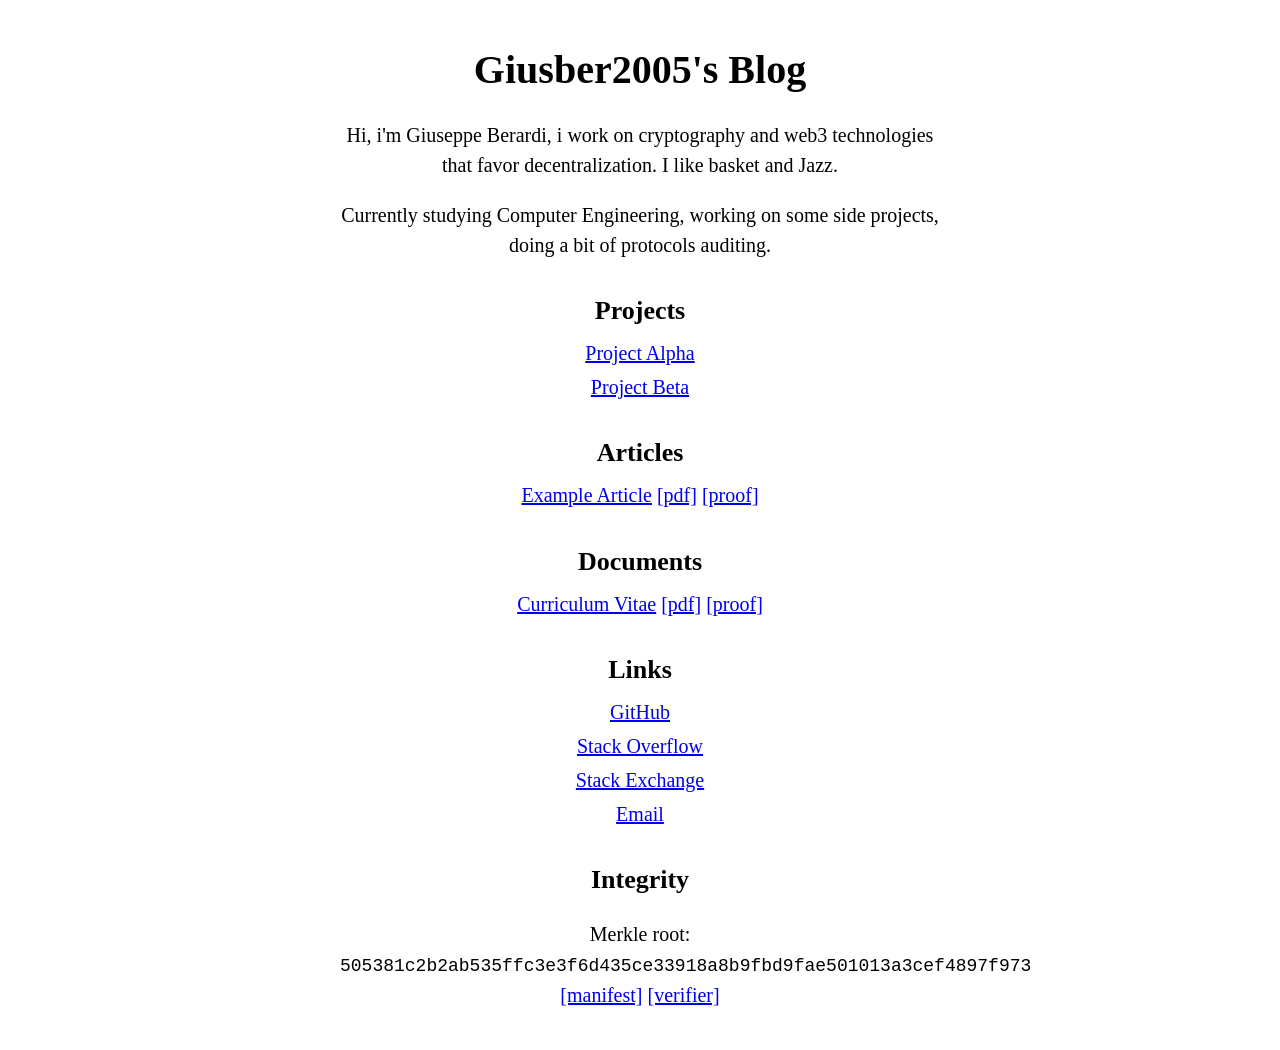
<file: index.html>
<!DOCTYPE html>
<html lang="en">
<head>
<meta charset="utf-8">
<meta name="viewport" content="width=device-width, initial-scale=1">
<title>~</title>
<link rel="stylesheet" href="static/style.css">
</head>
<body>
<h1>Giusber2005's Blog</h1>
<p>Hi, i'm Giuseppe Berardi, i work on cryptography and web3 technologies that favor decentralization. I like basket and Jazz.</p>
<p>Currently studying Computer Engineering, working on some side projects, doing a bit of protocols auditing.</p>

<h2>Projects</h2>
<ul>
    <li><a href="https://github.com/yourname/project-alpha">Project Alpha</a></li>
    <li><a href="https://github.com/yourname/project-beta">Project Beta</a></li>
</ul>
<h2>Articles</h2>
<ul>
    <li><a href="articles/example.html">Example Article</a> <a href="articles/example.pdf">[pdf]</a> <a href="manifest.json">[proof]</a></li>
</ul>
<h2>Documents</h2>
<ul>
    <li><a href="docs/cv.html">Curriculum Vitae</a> <a href="docs/cv.pdf">[pdf]</a> <a href="manifest.json">[proof]</a></li>
</ul>
<h2>Links</h2>
<ul>
    <li><a href="https://github.com/giusber2005">GitHub</a></li>
    <li><a href="https://stackoverflow.com/users/26305304/giusber2005">Stack Overflow</a></li>
    <li><a href="https://stackexchange.com/users/33948362/giusber2005">Stack Exchange</a></li>
    <li><a href="mailto:giusber2005@gmail.com">Email</a></li>
</ul>
<h2>Integrity</h2>
<p>Merkle root: <code>505381c2b2ab535ffc3e3f6d435ce33918a8b9fbd9fae501013a3cef4897f973</code> <a href="manifest.json">[manifest]</a> <a href="verify.py">[verifier]</a></p>
</body>
</html>
</file>
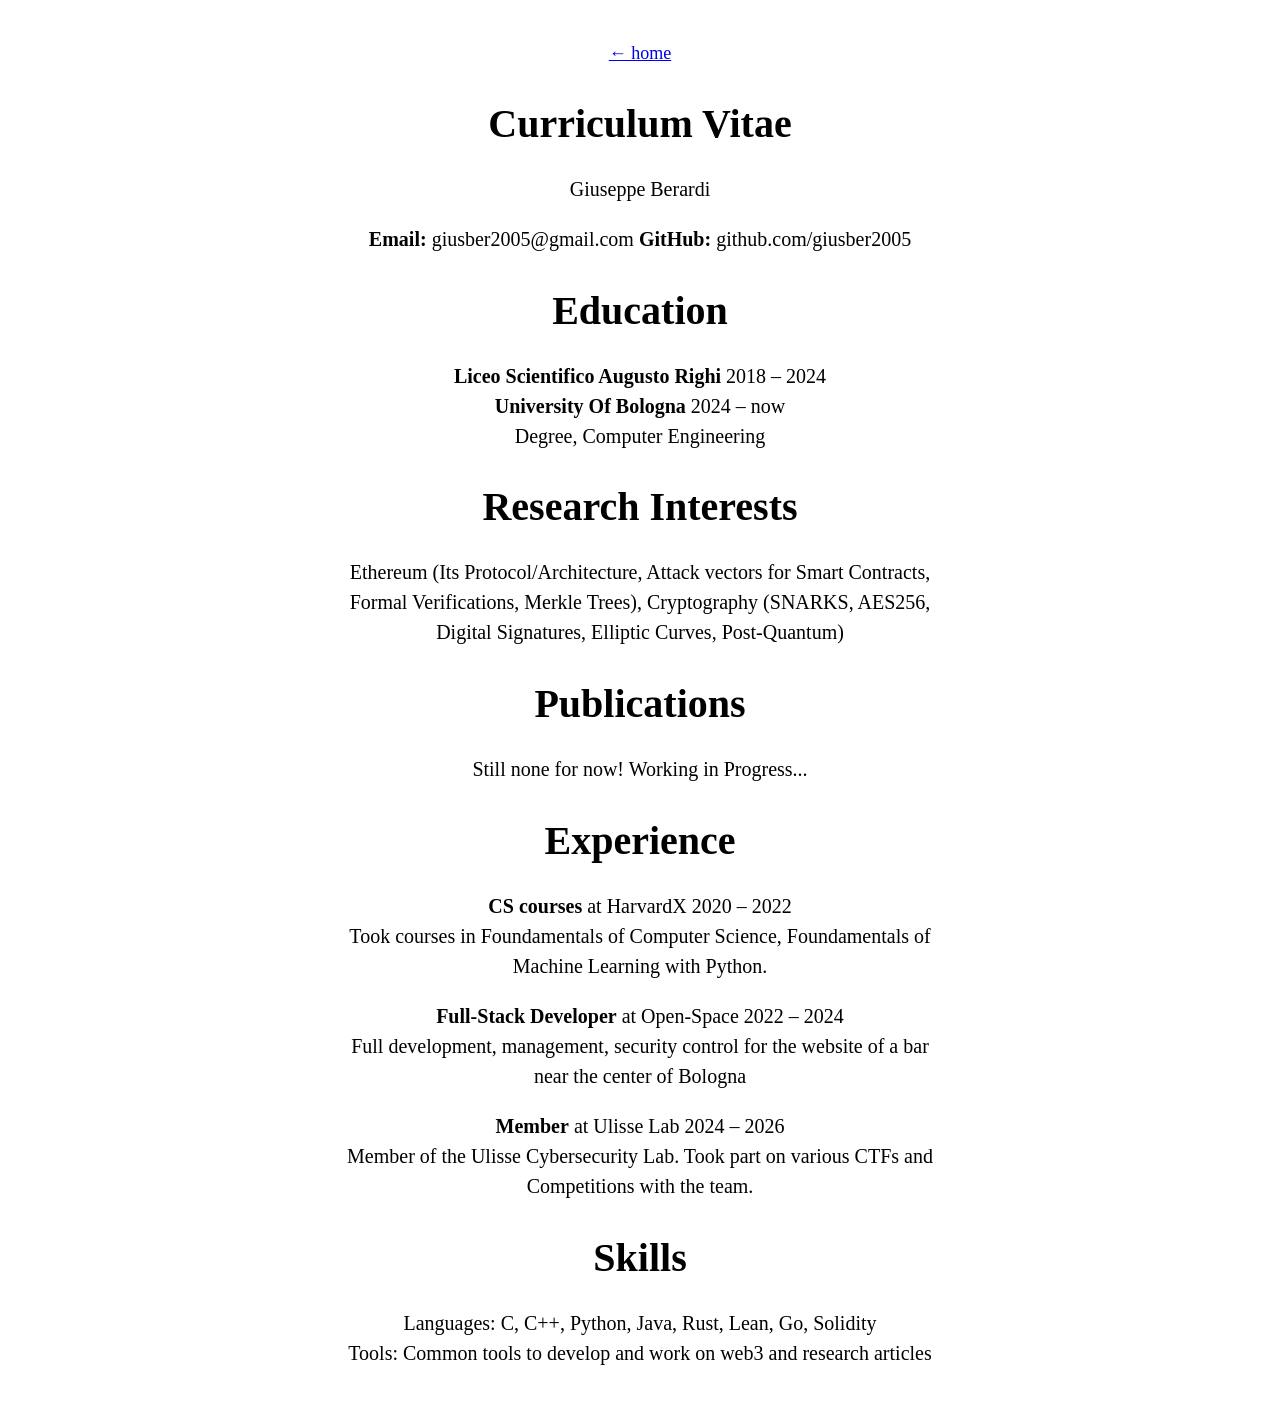
<file: docs/cv.html>
<!DOCTYPE html>
<html xmlns="http://www.w3.org/1999/xhtml">
<head>
  <meta charset="utf-8" />
  <meta name="generator" content="pandoc" />
  <meta name="viewport" content="width=device-width, initial-scale=1.0, user-scalable=yes" />
  <meta name="author" content="Giuseppe Berardi" />
  <title>Curriculum Vitae</title>
  <style>
    /* Default styles provided by pandoc.
    ** See https://pandoc.org/MANUAL.html#variables-for-html for config info.
    */
    span.smallcaps{font-variant: small-caps;}
    div.columns{display: flex; gap: min(4vw, 1.5em);}
    div.column{flex: auto; overflow-x: auto;}
    div.hanging-indent{margin-left: 1.5em; text-indent: -1.5em;}
    /* The extra [class] is a hack that increases specificity enough to
       override a similar rule in reveal.js */
    ul.task-list[class]{list-style: none;}
    ul.task-list li input[type="checkbox"] {
      font-size: inherit;
      width: 0.8em;
      margin: 0 0.8em 0.2em -1.6em;
      vertical-align: middle;
    }
  </style>
  <link rel="stylesheet" href="../static/style.css" />
</head>
<body>
<nav><a href="../index.html">← home</a></nav>
<header id="title-block-header">
<h1 class="title">Curriculum Vitae</h1>
<p class="author">Giuseppe Berardi</p>
</header>
<p><strong>Email:</strong> giusber2005@gmail.com
<strong>GitHub:</strong> github.com/giusber2005</p>
<h1 class="unnumbered" id="education">Education</h1>
<p><strong>Liceo Scientifico Augusto Righi</strong> 2018 – 2024<br />
<strong>University Of Bologna</strong> 2024 – now<br />
Degree, Computer Engineering<br />
</p>
<h1 class="unnumbered" id="research-interests">Research Interests</h1>
<p>Ethereum (Its Protocol/Architecture, Attack vectors for Smart
Contracts, Formal Verifications, Merkle Trees), Cryptography (SNARKS,
AES256, Digital Signatures, Elliptic Curves, Post-Quantum)</p>
<h1 class="unnumbered" id="publications">Publications</h1>
<p>Still none for now! Working in Progress...</p>
<h1 class="unnumbered" id="experience">Experience</h1>
<p><strong>CS courses</strong> at HarvardX 2020 – 2022<br />
Took courses in Foundamentals of Computer Science, Foundamentals of
Machine Learning with Python.</p>
<p><strong>Full-Stack Developer</strong> at Open-Space 2022 – 2024<br />
Full development, management, security control for the website of a bar
near the center of Bologna</p>
<p><strong>Member</strong> at Ulisse Lab 2024 – 2026<br />
Member of the Ulisse Cybersecurity Lab. Took part on various CTFs and
Competitions with the team.</p>
<h1 class="unnumbered" id="skills">Skills</h1>
<p>Languages: C, C++, Python, Java, Rust, Lean, Go, Solidity<br />
Tools: Common tools to develop and work on web3 and research
articles</p>
</body>
</html>
</file>
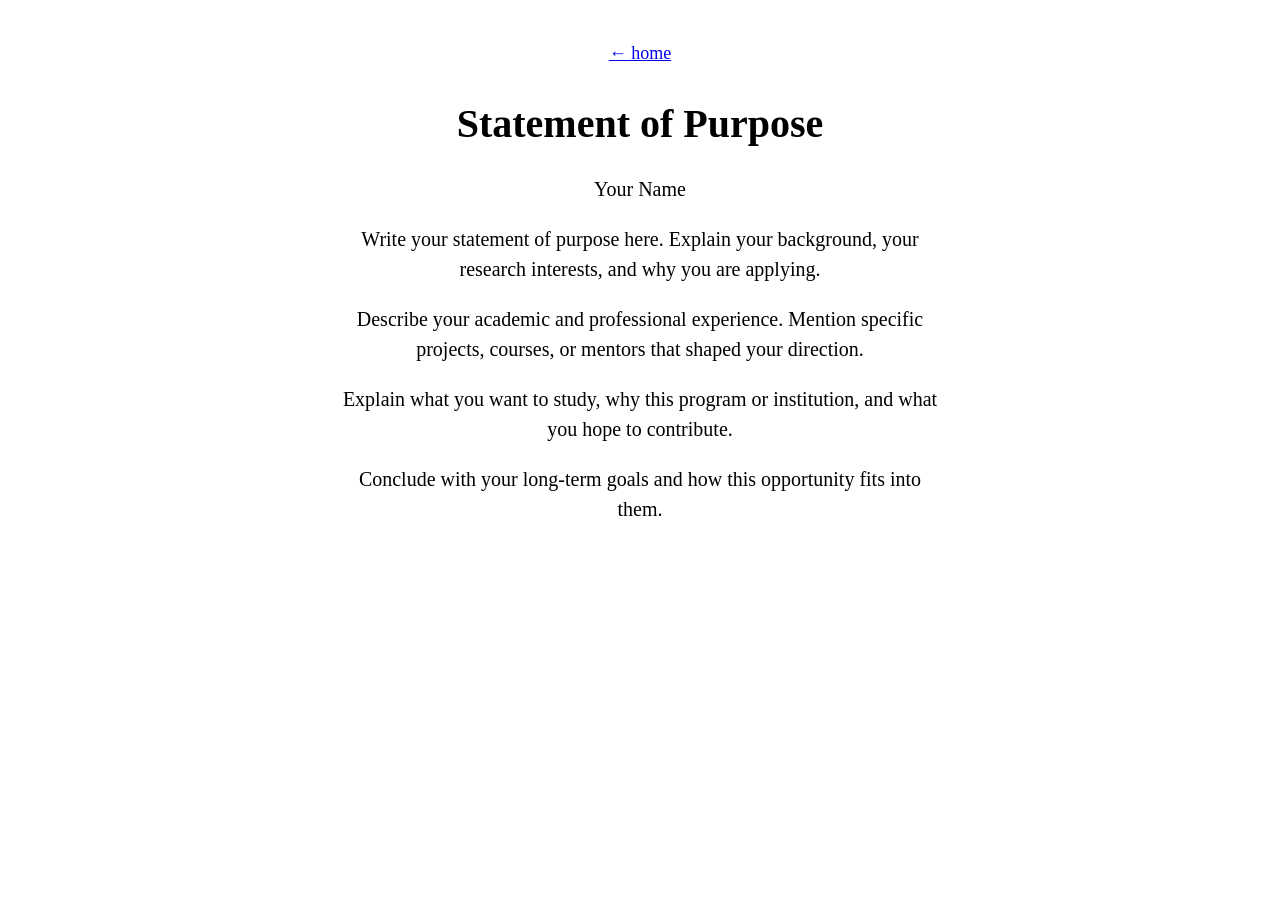
<file: docs/sop.html>
<!DOCTYPE html>
<html xmlns="http://www.w3.org/1999/xhtml">
<head>
  <meta charset="utf-8" />
  <meta name="generator" content="pandoc" />
  <meta name="viewport" content="width=device-width, initial-scale=1.0, user-scalable=yes" />
  <meta name="author" content="Your Name" />
  <title>Statement of Purpose</title>
  <style>
    /* Default styles provided by pandoc.
    ** See https://pandoc.org/MANUAL.html#variables-for-html for config info.
    */
    span.smallcaps{font-variant: small-caps;}
    div.columns{display: flex; gap: min(4vw, 1.5em);}
    div.column{flex: auto; overflow-x: auto;}
    div.hanging-indent{margin-left: 1.5em; text-indent: -1.5em;}
    /* The extra [class] is a hack that increases specificity enough to
       override a similar rule in reveal.js */
    ul.task-list[class]{list-style: none;}
    ul.task-list li input[type="checkbox"] {
      font-size: inherit;
      width: 0.8em;
      margin: 0 0.8em 0.2em -1.6em;
      vertical-align: middle;
    }
  </style>
  <link rel="stylesheet" href="../static/style.css" />
</head>
<body>
<nav><a href="../index.html">← home</a></nav>
<header id="title-block-header">
<h1 class="title">Statement of Purpose</h1>
<p class="author">Your Name</p>
</header>
<p>Write your statement of purpose here. Explain your background, your
research interests, and why you are applying.</p>
<p>Describe your academic and professional experience. Mention specific
projects, courses, or mentors that shaped your direction.</p>
<p>Explain what you want to study, why this program or institution, and
what you hope to contribute.</p>
<p>Conclude with your long-term goals and how this opportunity fits into
them.</p>
</body>
</html>
</file>
<file: static/style.css>
body {
    font-family: "Times New Roman", Times, serif;
    background: #ffffff;
    color: #000000;
    margin: 40px auto;
    padding: 0 16px;
    max-width: 600px;
    font-size: 20px;
    line-height: 1.5;
    text-align: center;
}

h1 { font-size: 2em; margin-bottom: 0.2em; }
h2 { font-size: 1.3em; margin-top: 1.2em; margin-bottom: 0.3em; }
h3 { font-size: 1em; margin-top: 1em; }

p { margin-bottom: 0.8em; }

a             { color: #0000EE; text-decoration: underline; }
a:visited     { color: #551A8B; }
a:active      { color: #FF0000; }

ul { list-style: none; padding: 0; margin: 0.4em 0; }
li { margin-bottom: 0.2em; }

pre, code {
    font-family: "Courier New", Courier, monospace;
    font-size: 0.9em;
}

pre {
    border: 1px solid #999;
    padding: 6px;
    overflow-x: auto;
    white-space: pre-wrap;
    word-break: break-word;
    background: #f8f8f8;
}

img {
    max-width: 100%;
    height: auto;
}

nav {
    margin-bottom: 1em;
    font-size: 0.9em;
}

address {
    font-style: normal;
}
</file>
